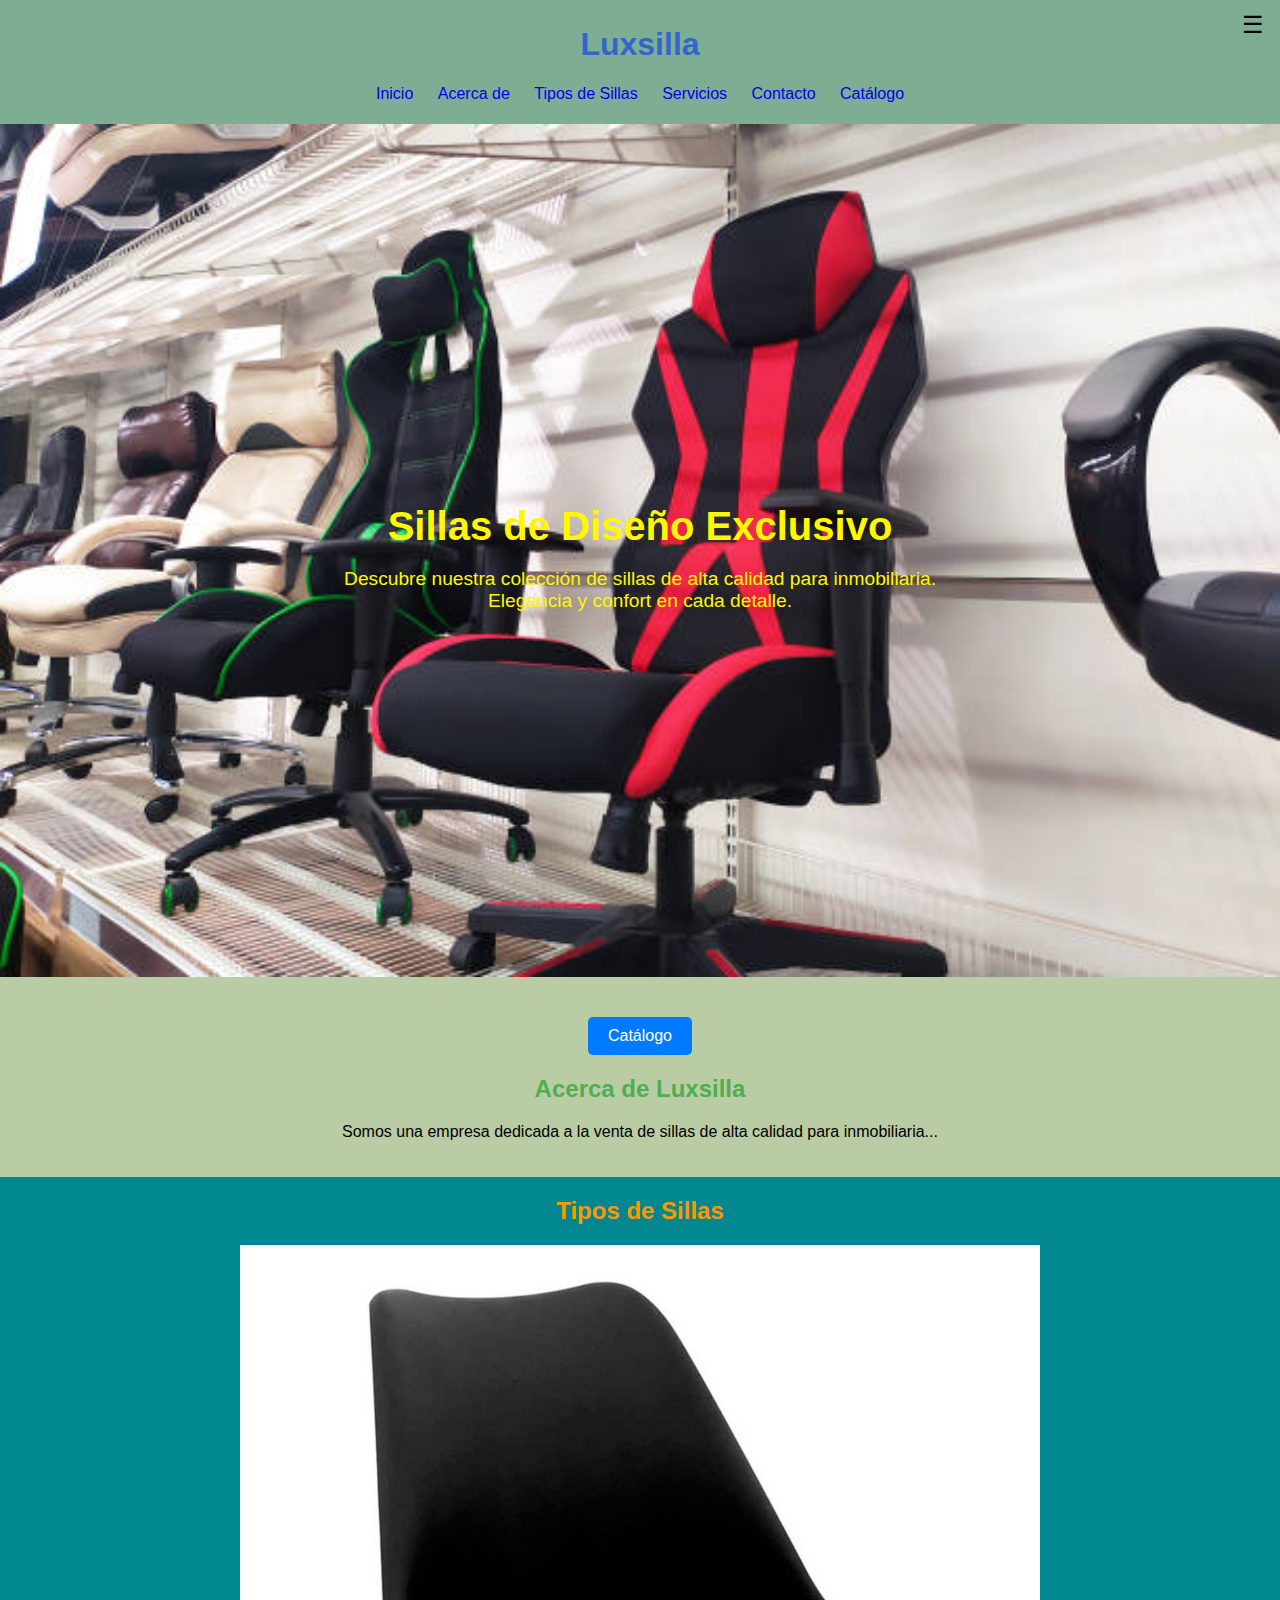
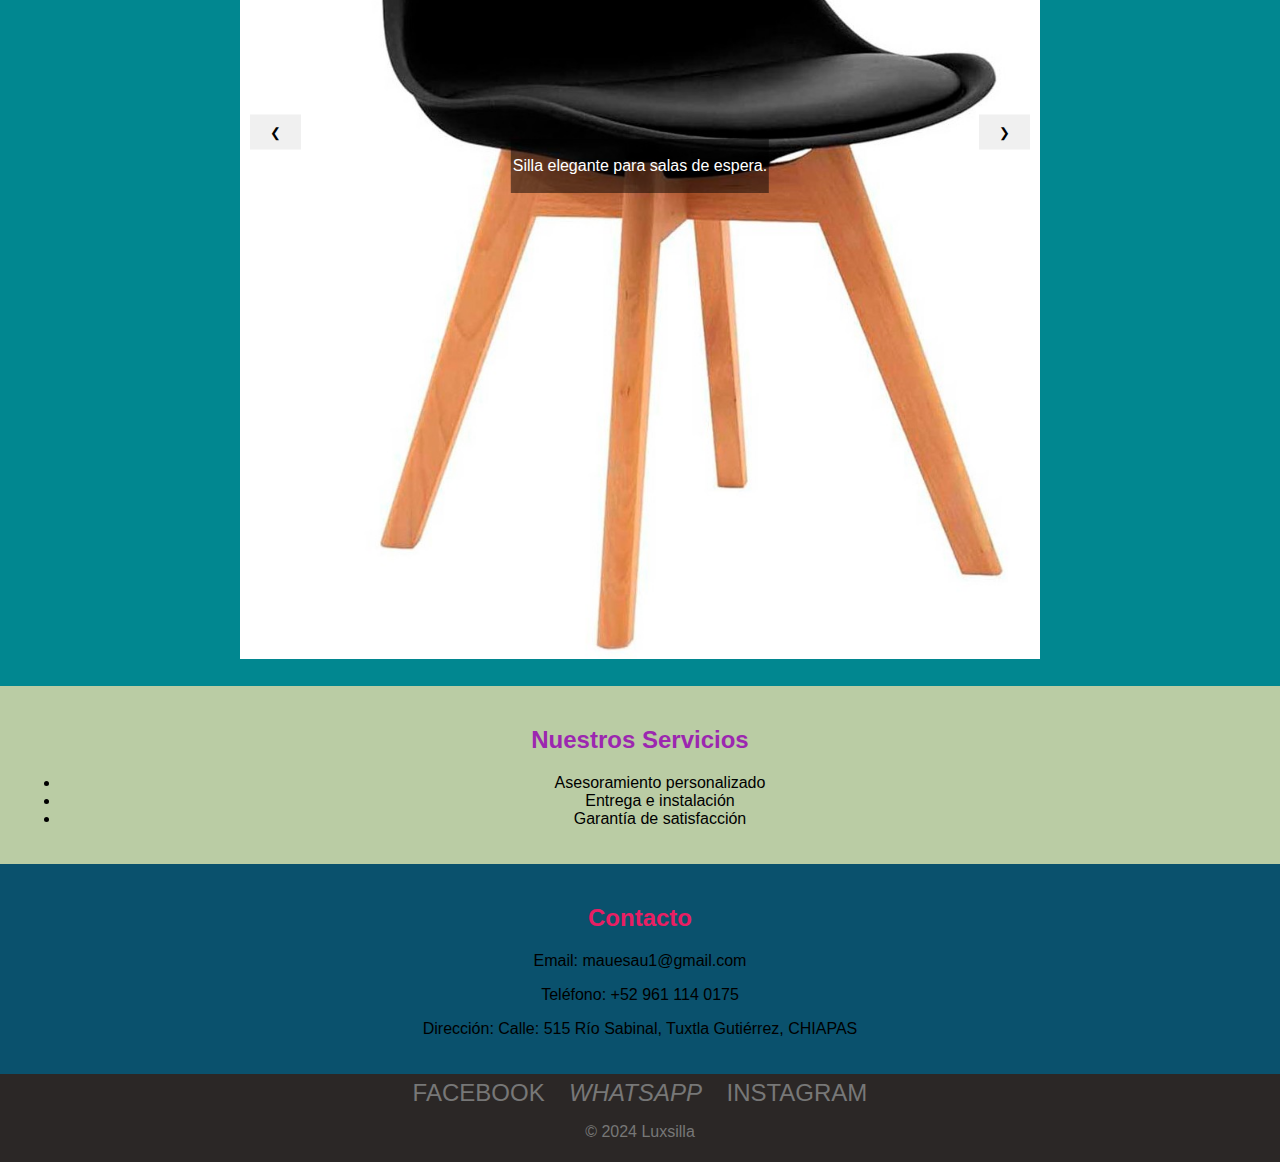
<file: index.html>
<!DOCTYPE html>
<html lang="es">
<head>
    <meta charset="UTF-8">
    <meta name="viewport" content="width=device-width, initial-scale=1.0">
    <title>Luxsilla - Sillas para Inmobiliaria</title>
    <link rel="stylesheet" href="style.css">
    <link rel="icon" href="silla.png" type="image/x-icon">
</head>
<body>
    <header>
        <h1>Luxsilla</h1>
        <button class="menu-button">☰</button>
        <nav class="desktop-nav">
            <ul>
                <li><a href="#inicio">Inicio</a></li>
                <li><a href="#acerca">Acerca de</a></li>
                <li><a href="#sillas">Tipos de Sillas</a></li>
                <li><a href="#servicios">Servicios</a></li>
                <li><a href="#contacto">Contacto</a></li>
                <li><a href="tu-catalogo.html">Catálogo</a></li>
            </ul>
        </nav>
        <nav class="mobile-nav">
            <ul>
                <li><a href="#inicio">Inicio</a></li>
                <li><a href="#acerca">Acerca de</a></li>
                <li><a href="#sillas">Tipos de Sillas</a></li>
                <li><a href="#servicios">Servicios</a></li>
                <li><a href="#contacto">Contacto</a></li>
                <li><a href="tu-catalogo.html">Catálogo</a></li>
            </ul>
        </nav>
    </header>

    <section id="inicio" class="hero">
        <div class="hero-content">
            <h2>Sillas de Diseño Exclusivo</h2>
            <p>Descubre nuestra colección de sillas de alta calidad para inmobiliaria. Elegancia y confort en cada detalle.</p>
        </div>
        <img src="istockphoto-1284210443-612x612.jpg" alt="Imagen principal de Luxsilla">
    </section>

    <section id="acerca" class="content">
        <a href="tu-catalogo.html" class="button">Catálogo</a>
        <h2>Acerca de Luxsilla</h2>
        <p>Somos una empresa dedicada a la venta de sillas de alta calidad para inmobiliaria...</p>
    </section>

    <section id="sillas" class="carousel">
        <h2>Tipos de Sillas</h2>
        <div class="carousel-container">
            <div class="carousel-slide">
                <img src="SILLA PARA COMEDOR.jpg" alt="Silla 1">
                <div class="carousel-caption">
                    <p>Silla elegante para salas de espera.</p>
                </div>    
            </div>
            <div class="carousel-slide">
                <img src="Silla de oficina.jpg" alt="Silla 2">
                <div class="carousel-caption">
                    <p>Silla de malla transpirable para largas jornadas de trabajo.</p>
                </div>
            </div>
            <div class="carousel-slide">
                <img src="Silla de madera.jpg" alt="Silla 3">
                <div class="carousel-caption">
                    <p>Silla de diseño ergonómico para pateos.</p>
                </div>
            </div>
        </div>
        <button class="carousel-prev">&#10094;</button>
        <button class="carousel-next">&#10095;</button>
    </section>

    <section id="servicios" class="content">
        <h2>Nuestros Servicios</h2>
        <ul>
            <li>Asesoramiento personalizado</li>
            <li>Entrega e instalación</li>
            <li>Garantía de satisfacción</li>
        </ul>
    </section>

    <section id="contacto" class="content">
        <h2>Contacto</h2>
        <p>Email: mauesau1@gmail.com</p>
        <p>Teléfono: +52 961 114 0175</p>
        <p>Dirección: Calle: 515 Río Sabinal, Tuxtla Gutiérrez, CHIAPAS</p>
    </section>

    <footer>
        <div class="social-icons">
            <a href="https://www.facebook.com/share/1J15nJccV6/?mibextid=wwXIfr" target="_blank">FACEBOOK<i class="fab fa-facebook-f"></i></a>
            <a href="https://wa.me/529611140175?Hola%20quiero%20recivir%20mas%20información" target="_blank"><i class="fab fa-whatsapp">WHATSAPP</i></a>
            <a href="https://www.instagram.com/ivrof/" target="_blank">INSTAGRAM<i class="fab fa-instagram"></i></a>
        </div>
        <p>&copy; 2024 Luxsilla</p>
    </footer>

    <script src="script.js"></script>
</body>
</html>
</file>
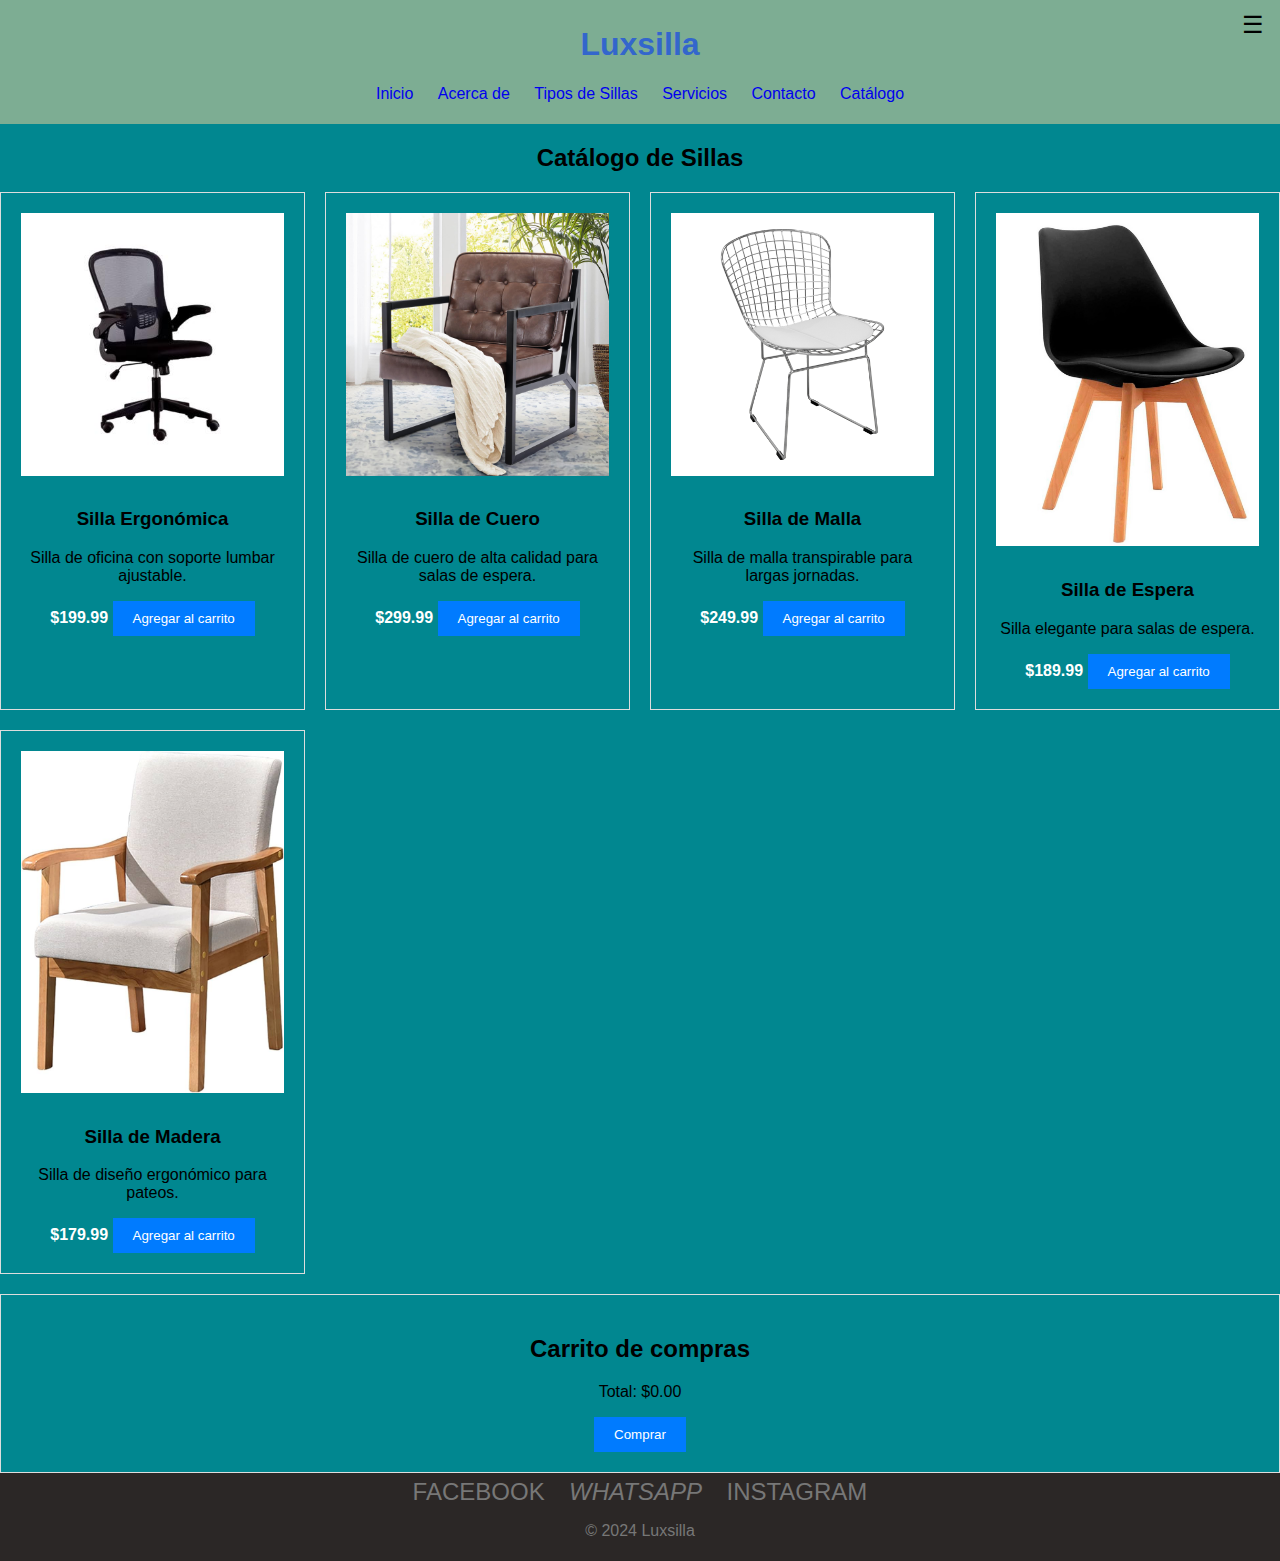
<file: tu-catalogo.html>
<!DOCTYPE html>
<html lang="es">
<head>
    <meta charset="UTF-8">
    <meta name="viewport" content="width=device-width, initial-scale=1.0">
    <title>Catálogo - Luxsilla</title>
    <link rel="stylesheet" href="style.css">
    <link rel="icon" href="silla.png" type="image/x-icon">
</head>
<body>
    <header>
        <h1>Luxsilla</h1>
        <button class="menu-button">☰</button>
        <nav class="desktop-nav">
            <ul>
                <li><a href="index.html#inicio">Inicio</a></li>
                <li><a href="index.html#acerca">Acerca de</a></li>
                <li><a href="index.html#sillas">Tipos de Sillas</a></li>
                <li><a href="index.html#servicios">Servicios</a></li>
                <li><a href="index.html#contacto">Contacto</a></li>
                <li><a href="tu-catalogo.html">Catálogo</a></li>
            </ul>
        </nav>
        <nav class="mobile-nav">
            <ul>
                <li><a href="index.html#inicio">Inicio</a></li>
                <li><a href="index.html#acerca">Acerca de</a></li>
                <li><a href="index.html#sillas">Tipos de Sillas</a></li>
                <li><a href="index.html#servicios">Servicios</a></li>
                <li><a href="index.html#contacto">Contacto</a></li>
                <li><a href="tu-catalogo.html">Catálogo</a></li>
            </ul>
        </nav>
        </header>

    <main class="content-catalogo">
        <h2>Catálogo de Sillas</h2>
        <div class="product-grid">
            <div class="product-card">
                <img src="silla1.jpg" alt="Silla Ergonómica">
                <h3>Silla Ergonómica</h3>
                <p>Silla de oficina con soporte lumbar ajustable.</p>
                <span class="price">$199.99</span>
                <button class="add-to-cart" data-id="1" data-name="Silla Ergonómica" data-price="199.99" data-image="silla1.jpg">Agregar al carrito</button>
            </div>
            <div class="product-card">
                <img src="silla2.jpg" alt="Silla de Cuero">
                <h3>Silla de Cuero</h3>
                <p>Silla de cuero de alta calidad para salas de espera.</p>
                <span class="price">$299.99</span>
                <button class="add-to-cart" data-id="2" data-name="Silla de Cuero" data-price="299.99" data-image="silla2.jpg">Agregar al carrito</button>
            </div>
            <div class="product-card">
                <img src="silla3.jpg" alt="Silla de Malla">
                <h3>Silla de Malla</h3>
                <p>Silla de malla transpirable para largas jornadas.</p>
                <span class="price">$249.99</span>
                <button class="add-to-cart" data-id="3" data-name="Silla de Malla" data-price="249.99" data-image="silla3.jpg">Agregar al carrito</button>
            </div>
            <div class="product-card">
                <img src="silla4.jpg" alt="Silla de espera">
                <h3>Silla de Espera</h3>
                <p>Silla elegante para salas de espera.</p>
                <span class="price">$189.99</span>
                <button class="add-to-cart" data-id="4" data-name="Silla de Espera" data-price="189.99" data-image="silla4.jpg">Agregar al carrito</button>
            </div>
            <div class="product-card">
                <img src="silla5.jpg" alt="Silla de Madera">
                <h3>Silla de Madera</h3>
                <p>Silla de diseño ergonómico para pateos.</p>
                <span class="price">$179.99</span>
                <button class="add-to-cart" data-id="5" data-name="Silla de Madera" data-price="179.99" data-image="silla5.jpg">Agregar al carrito</button>
            </div>
        </div>

        <div class="cart">
            <h2>Carrito de compras</h2>
            <div class="cart-items">
            </div>
            <p class="cart-total">Total: $0.00</p>
            <button class="checkout-button">Comprar</button>
        </div>
    </main>

    <footer>
        <div class="social-icons">
            <a href="https://www.facebook.com/share/1J15nJccV6/?mibextid=wwXIfr" target="_blank">FACEBOOK<i class="fab fa-facebook-f"></i></a>
            <a href="https://wa.me/529611140175?Hola%20quiero%20recivir%20mas%20información" target="_blank"><i class="fab fa-whatsapp">WHATSAPP</i></a>
            <a href="https://www.instagram.com/ivrof/" target="_blank">INSTAGRAM<i class="fab fa-instagram"></i></a>
        </div>
        <p>&copy; 2024 Luxsilla</p>
        </footer>

    <script src="script2.js"></script>
</body>
</html>
</file>
<file: style.css>
body {
    font-family: sans-serif;
    margin: 0;
    padding: 0;
    text-align: center;
    background-color: #018790;
    display: flex; /* Añadido para el footer sticky */
    flex-direction: column; /* Añadido para el footer sticky */
    min-height: 100vh; /* Añadido para el footer sticky */
}

header {
    background-color: #7dad93;
    padding: 5px;
    text-align: center;
    position: relative;
}

header h1 {
    color: #3366cc; /* Color para el título principal */
}

nav a, footer a {
    text-decoration: none; /* Elimina el subrayado de los enlaces */
}

.button {
    display: inline-block;
    padding: 10px 20px;
    background-color: #007bff; /* Color de fondo del botón */
    color: white; /* Color del texto del botón */
    text-decoration: none; /* Elimina el subrayado del enlace */
    border-radius: 5px; /* Bordes redondeados */
    margin-top: 20px; /* Espacio entre el párrafo y el botón */
}

.button:hover {
    background-color: #0056b3; /* Color de fondo al pasar el mouse */
}

.desktop-nav ul {
    list-style: none;
    padding: 0;
}

.desktop-nav ul li {
    display: inline;
    margin: 0 10px;
}

.menu-button {
    font-size: 1.5em;
    background: none;
    border: none;
    cursor: pointer;
    position: absolute;
    top: 10px;
    right: 10px;
}

.mobile-nav {
    display: none;
    width: 100%;
    background-color: #f0f0f0;
    text-align: center;
}

.mobile-nav ul {
    list-style: none;
    padding: 0;
}

.mobile-nav ul li {
    padding: 10px;
}

.hero {
    position: relative;
    text-align: center;
}

.hero img {
    width: 100%;
    display: block;
}

.hero-content {
    position: absolute;
    top: 50%;
    left: 50%;
    transform: translate(-50%, -50%);
    color: rgb(255, 247, 0); /* Cambia el color del texto según tu preferencia */
    text-align: center;
    max-width: 80%; /* Limita el ancho del contenido */
    padding: 20px; /* Agrega relleno para evitar que el texto toque los bordes */
    box-sizing: border-box; /* Incluye el relleno en el ancho total */
}

.hero-content h2 {
    font-size: 2.5em; /* Ajusta el tamaño del título */
    margin-bottom: 10px;
}

.hero-content p {
    font-size: 1.2em; /* Ajusta el tamaño del párrafo */
}

@media (max-width: 768px) {
    .hero-content {
        max-width: 90%; /* Aumenta el ancho en móviles */
        padding: 10px; /* Reduce el relleno en móviles */
    }

    .hero-content h2 {
        font-size: 1.8em; /* Reduce el tamaño del título en móviles */
    }

    .hero-content p {
        font-size: 1em; /* Reduce el tamaño del párrafo en móviles */
    }
}

.content {
    padding: 20px;
}

#acerca h2 {
    color: #4CAF50; /* Color para "Acerca de la empresa" */
}

#acerca{
    background-color: #bacca4;
}

#sillas h2 {
    color: #FF9800; /* Color para "Tipos de sillas" */
}

#sillas{
    background-color: #018790;
}

#servicios h2 {
    color: #9C27B0; /* Color para "Servicios" */
}

#servicios{
    background-color: #bacca4;
}

#contacto h2 {
    color: #E91E63; /* Color para "Contacto" */
}

#contacto{
    background-color: #0a516d;
}

.carousel {
    position: relative;
    overflow: hidden;
    max-width: 800px; /* Limita el ancho máximo del carrusel */
    margin: 0 auto; /* Centra el carrusel horizontalmente */
}

.carousel-container {
    display: flex;
    transition: transform 0.5s ease-in-out;
}

.carousel-slide {
    flex: 0 0 100%;
    width: 100%;
}

.carousel-slide {
    position: relative; /* Añadido para posicionar el caption */
}

.carousel-caption {
    position: absolute;
    top: 50%;
    left: 50%;
    transform: translate(-50%, -50%);
    width: auto;
    background-color: rgba(0, 0, 0, 0.5); /* Fondo semitransparente */
    color: white;
    padding: 2px;
    text-align: center;
}


.carousel-slide img {
    width: 100%;
    display: block;
    height: auto;
}

.carousel-prev, .carousel-next {
    position: absolute;
    top: 50%;
    transform: translateY(-50%);
    background-color: #f0f0f0;
    border: none;
    padding: 10px 20px;
    cursor: pointer;
}

.carousel-prev {
    left: 10px;
}

.carousel-next {
    right: 10px;
}

@media (max-width: 768px) {
    .carousel-container {
        width: 100%;
        margin: 0;
        padding: 0;
    }

    .carousel-slide {
        width: 100%;
        margin: 0;
        padding: 0;
    }

    .carousel-slide img {
        width: 100%;
        height: auto;
        display: block;
    }
    .carousel {
        max-width: 100%; /* El carrusel ocupa todo el ancho en móviles */
    }

    .carousel-slide img {
        height: auto;
    }
}

footer {
    background-color: #2b2726;
    padding: 5px;
    text-align: center;
    margin-top: auto;
    color: #777; /* Color para el texto del footer */
}

.social-icons {
    margin-bottom: 10px;
}

.social-icons a {
    display: inline-block;
    margin: 0 10px;
    font-size: 1.5em; /* Ajusta el tamaño de los iconos */
    color:  #777; /* Color de los iconos */
}

.social-icons a:hover {
    color: #007bff; /* Color de los iconos al pasar el mouse */
}

/* Media Queries para Responsividad */

@media (max-width: 768px) {
    .desktop-nav {
        display: none;
    }

    .mobile-nav.show {
        display: block;
    }
}

@media (min-width: 769px) {
    .mobile-nav {
        display: none;
    }
}

/*CATALOGO*/
.content-catalogo h2{
    text-align: center;
}
/* ... estilos existentes ... */

.catalogo {
    text-align: left;
}

.product-grid {
    display: grid;
    grid-template-columns: repeat(auto-fit, minmax(250px, 1fr));
    gap: 20px;
}

.product-card {
    border: 1px solid #ddd;
    padding: 20px;
    text-align: center;
}

.product-card img {
    max-width: 100%;
    height: auto;
    margin-bottom: 10px;
}

.price {
    font-weight: bold;
    color: #ffffff;
}

.add-to-cart, .checkout-button {
    background-color: #007bff;
    color: white;
    border: none;
    padding: 10px 20px;
    cursor: pointer;
}

.add-to-cart:hover, .checkout-button:hover {
    background-color: #0056b3;
}

.cart {
    border: 1px solid #ddd;
    padding: 20px;
    margin-top: 20px;
}

.cart-item {
    display: flex;
    justify-content: space-between;
    align-items: center;
    border-bottom: 1px solid #eee;
    padding: 10px 0;
}

.cart-item img {
    max-width: 50px;
    margin-right: 10px;
}

.remove-item {
    background-color: #dc3545;
    color: white;
    border: none;
    padding: 5px 10px;
    cursor: pointer;
}
</file>
